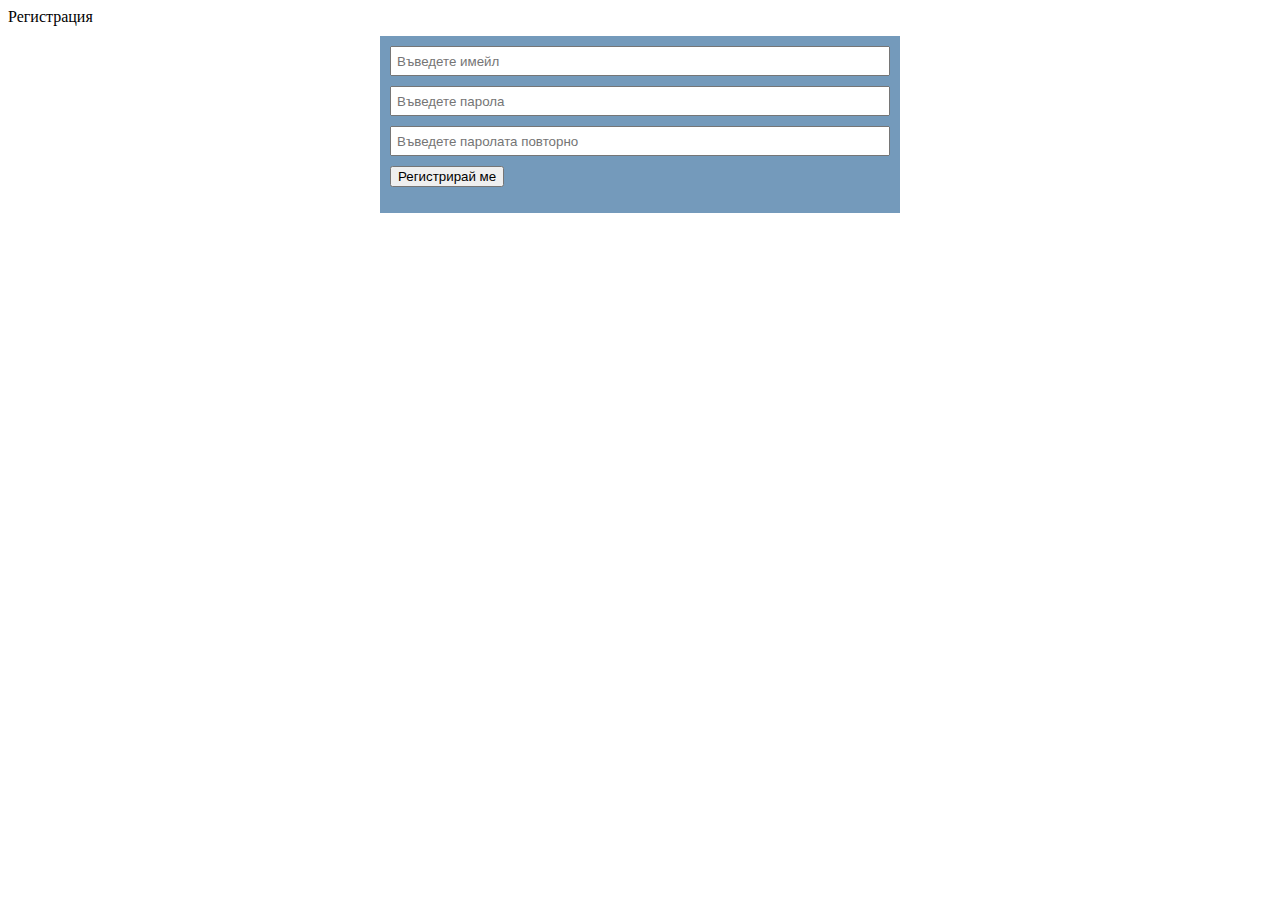
<file: register.html>
<html>
    <head>
        <meta charset="UTF-8" />
        <title>Регистрация на нов потребител</title>
        <script src="./scripts/register.js" defer></script>
        <link href="./styles/register.css" rel="stylesheet" />
    </head>
    <body>
        Регистрация

        <div id="register-container">
            <form>
                <input type="email"
                       placeholder="Въведете имейл"
                       name="email"
                       class="user-inputs"
                       />
                
                <input type="password"
                       placeholder="Въведете парола"
                       name="password"
                       class="user-inputs"
                       />
                
                <input type="password"
                       placeholder="Въведете паролата повторно"
                       name="password-again"
                       class="user-inputs"
                       />

                <input type="submit" value="Регистрирай ме" />

            </form>
            
            <div id="error-message"></div>
            <div id="success-message"></div>
        </div>

    </body>
</html>
</file>
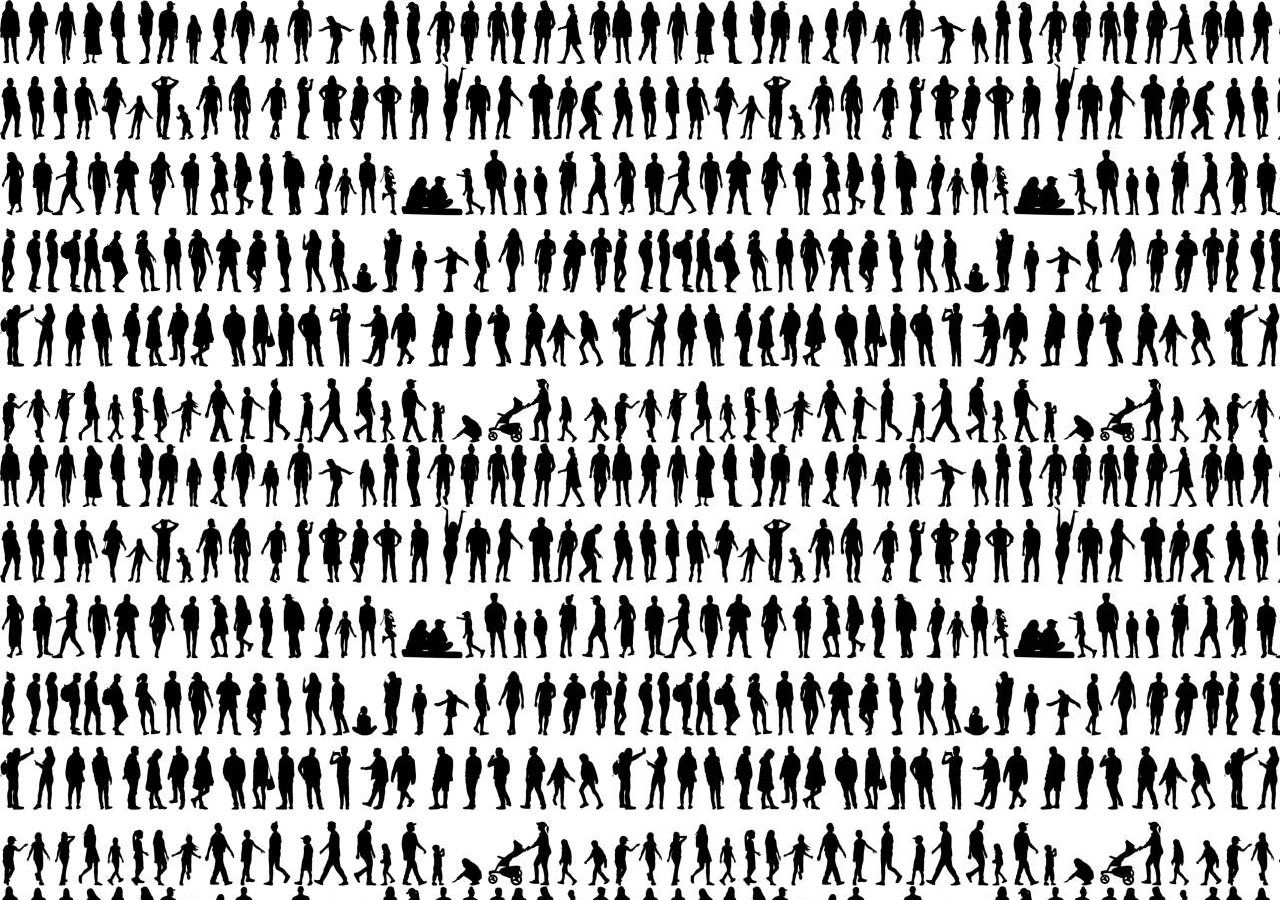
<file: users.html>
<html>
    <head>
        <meta charset="UTF-8" />
        <title>Списък на потребителите</title>
        <meta name="viewport" content="width=device-width, initial-scale=1.0" />
        <script src="./scripts/users.js" defer></script>
        <link href="./styles/users.css" rel="stylesheet" />
    </head>
    <body>
        <div id="users-list"></div>
    </body>
</html>
</file>
<file: styles/register.css>
#register-container {
    width: 500px;
    background-color: #749abb;
    padding: 10px;
    margin: 10px auto;
}

.user-inputs {
    width: 100%;
    margin-bottom: 10px;
    height: 30px;
    padding: 5px;
}

#error-message {
    display: none;
    background-color: red;
    color: white;
    padding: 5px;
}

#success-message {
    display: none;
    background-color: rgb(0, 255, 115);
    color: white;
    text-shadow: 1px 1px black;
    padding: 5px;
}
</file>
<file: styles/users.css>
@media screen and (min-width: 500px) {

    html {
        background-image: url("./images/background-silouettes.jpg");
    }

}

#users-list>div {
    margin: 5px;
    background-color: aliceblue;
    padding: 5px;
    box-shadow: -2px 3px #8daac1;
    border-radius: 3px;
    border: solid 1px#8daac1;
    color: #135081;
    transition: 0.7s background;
}

#users-list>div:hover {
    background-color: #a8c8e3;
}
</file>
